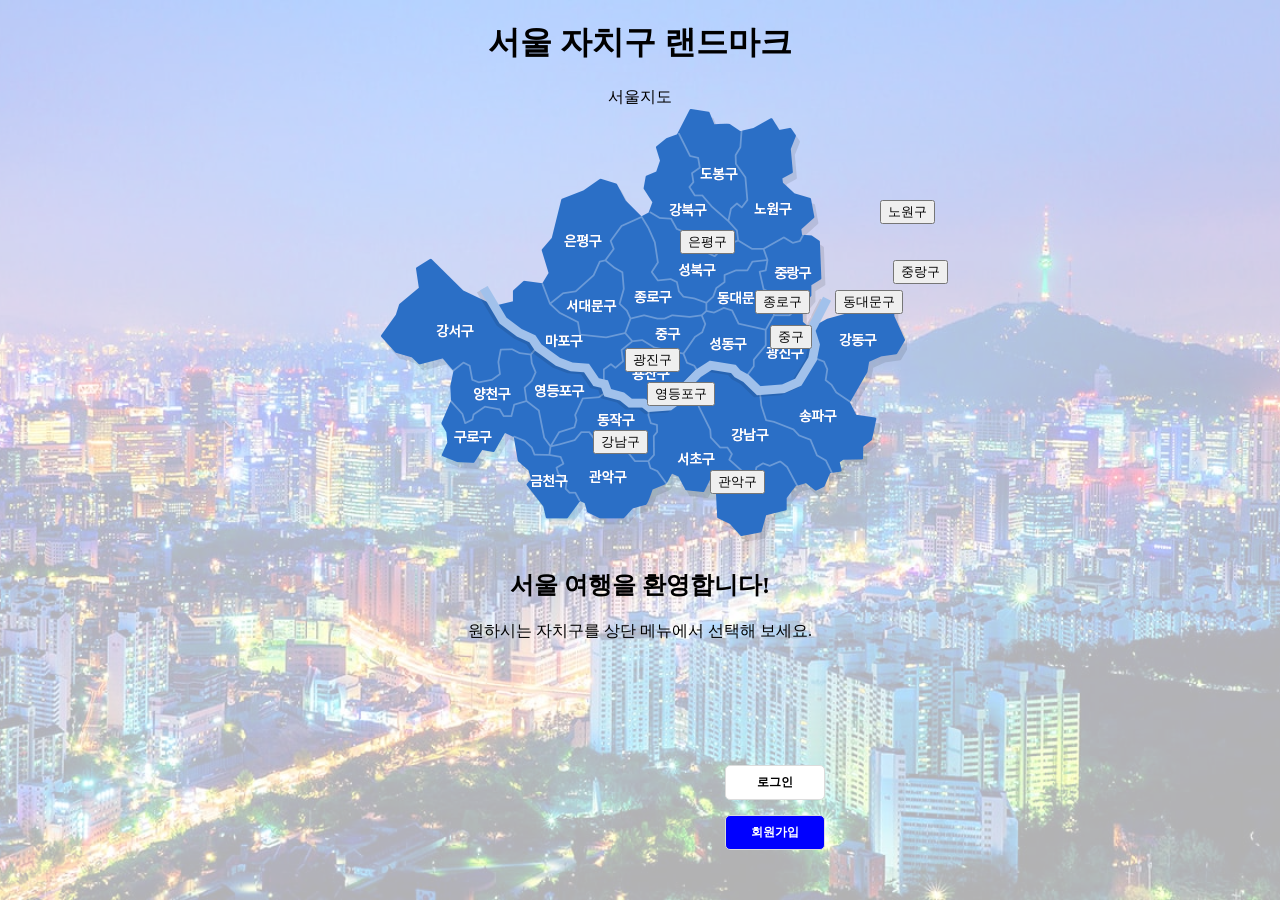
<file: index.html>
<!doctype html>
<html lang="ko">
  <head>
    <meta charset="UTF-8" />
    <title>서울 - 홈</title>
    <link rel="stylesheet" href="position.css" />
 
  </head>

  <body>
    <header>
      <img src="seoul.png" alt="ㄹㅇ서울" id="bg-img">
      <h1 class="guide">서울 자치구 랜드마크  </h1>
      <div class="guide">서울지도</div>
      <!-- 자치구 html불러옴 버튼과 함께 -->
      <nav>
        <a href="borough/gangnam.html"><button id="gangnam">강남구</button></a>
        <a href="borough/gwanak.html"><button id="gwanak">관악구</button></a>
        <a href="borough/gwangjin.html"><button id="gwangjin">광진구</button></a>
        <a href="borough/nowon.html"><button id="nowon">노원구</button></a>

        <a href="borough/dongdaemun.html"><button id="dongdaemun">동대문구</button></a>
        <a href="borough/yeongdeungpo.html"><button id="yeongdeungpo">영등포구</button></a>
        <a href="borough/eunpyeong.html"><button id="eunpyeong">은평구</button></a>

        <a href="borough/jongno.html"><button id="jongno">종로구</button></a>
        <a href="borough/jung-gu.html"><button id="jung-gu">중구</button></a>
        <a href="borough/jungnang.html"><button id="jungnang">중랑구</button></a>
        <a href="login.html"><button id="login">로그인</button></a>
        <a href="signup.html"><button id="signup">회원가입</button></a>
      </nav>
      <div class="guide">
        <img src="map_0.png" alt="서울" class="guide" />
        
      </div>

    </header>
    <main class="guide">
      <!-- 소개글 -->
      <h2>서울 여행을 환영합니다!</h2>
      <p>원하시는 자치구를 상단 메뉴에서 선택해 보세요.</p>
    </main>
  </body>
</html>
</file>
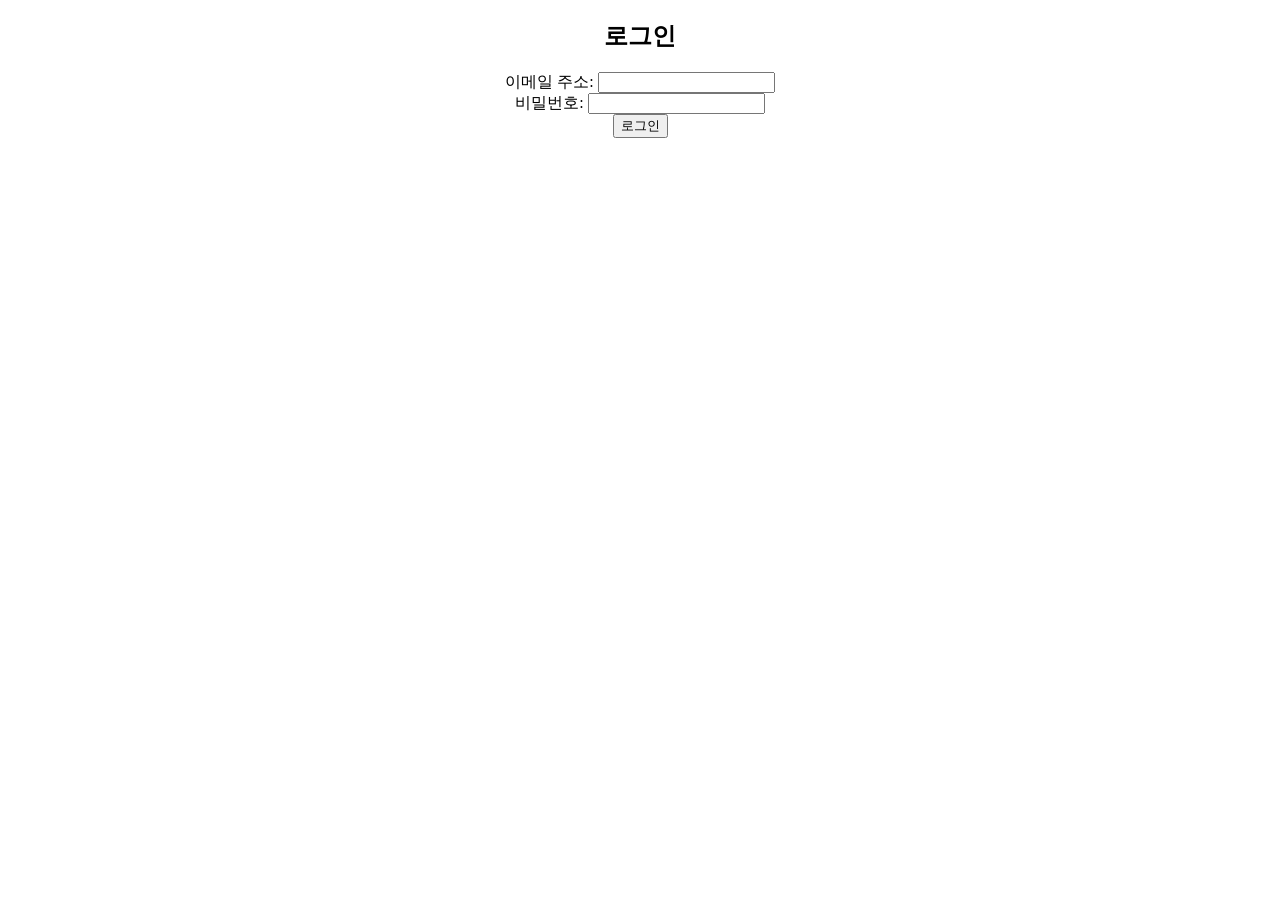
<file: login.html>
<!doctype html>
<html lang="ko">
  <head>
    <meta charset="UTF-8" />
    <title>서울 - 홈</title>
    <link rel="stylesheet" href="position.css" />
  </head>
  <!-- 로그인 양식 -->

  <body>
    <div class="guide">
      <h2>로그인</h2>
    
      <method>
          <div>
              <label for="email">이메일 주소:</label>
              <input type="email" id="email" name="email" required>
          </div>

          <div>
              <label for="password">비밀번호:</label>
              <input type="password" id="password" name="password" required>
          </div>

          <div>
              <button type="submit">로그인</button>
          </div>
    </div>
  </body>
</html>
</file>
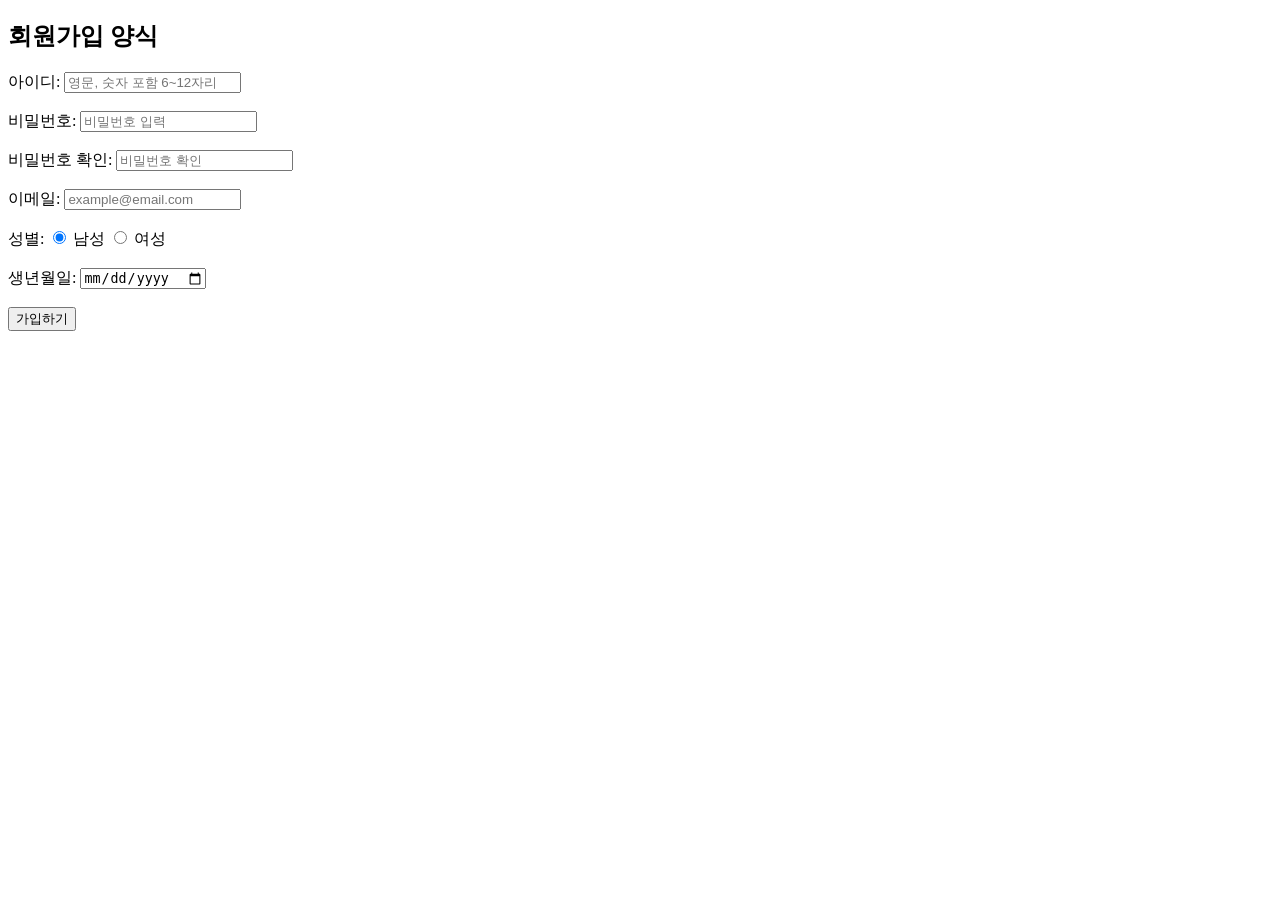
<file: signup.html>
<!DOCTYPE html>
<html lang="ko">
<head>
    <meta charset="UTF-8">
    <title>회원가입</title>
    <!-- 말 그대로 회원가입 양식 -->
</head>
<body>
    <h2>회원가입 양식</h2>
    <form action="/submit_form" method="POST">
        <label>아이디:</label>
        <input type="text" name="userid" placeholder="영문, 숫자 포함 6~12자리" required><br><br>

        <label>비밀번호:</label>
        <input type="password" name="userpw" placeholder="비밀번호 입력" required><br><br>

        <label>비밀번호 확인:</label>
        <input type="password" name="userpw_check" placeholder="비밀번호 확인" required><br><br>

        <label>이메일:</label>
        <input type="email" name="useremail" placeholder="example@email.com" required><br><br>

        <label>성별:</label>
        <input type="radio" name="gender" value="male" checked> 남성
        <input type="radio" name="gender" value="female"> 여성<br><br>

        <label>생년월일:</label>
        <input type="date" name="birthdate"><br><br>

        <button type="submit">가입하기</button>
    </form>
</body>
</html>
</file>
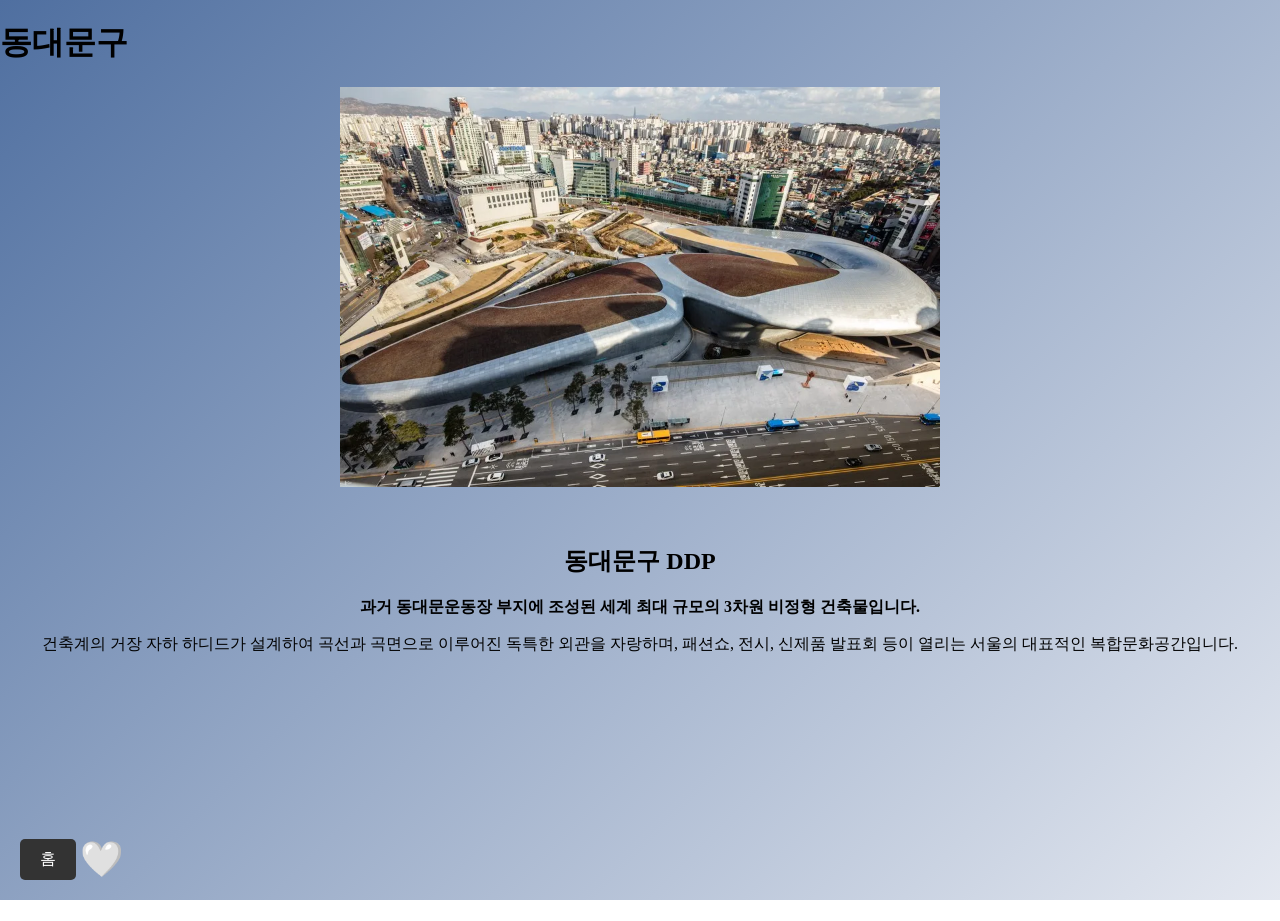
<file: borough/dongdaemun.html>
<!doctype html>
<html lang="ko">
  <head>
    <meta charset="UTF-8" />
    <link rel="stylesheet" href="align.css" />
    <link rel="stylesheet" href="nav.css" />
    <link rel="stylesheet" href="wishlist.css">
    
    <title>서울 - 동대문구</title>
    <style>
      /* 배경 색상 밑에 다른 자치구도 다 똑같아서 생략*/
      body {
        background: linear-gradient(135deg, #4f6fa0 0%, #e4e8f0 100%);
        background-attachment: fixed; 
        min-height: 100vh;
        margin: 0;
      }
    </style>
  </head>
    
  <body>
    <header>
        <h1>동대문구</h1>
        <div class="align">
            <img src="png/dongdaemun.png" width="600" height="400" alt="서울 지도" />
        </div>
        
        <nav><a href="../index.html">홈</a></nav>
    </header>

    <main>
      <div class="wishlist">      
        <input type="checkbox" id="wish-btn" class="wish-checkbox" />
        <label for="wish-btn" class="wish-label"></label>
      </div>
      <div class = "align">
        <!-- 설명 -->
        <h2>동대문구 DDP</h2>
        <p><strong>과거 동대문운동장 부지에 조성된 세계 최대 규모의 3차원 비정형 건축물입니다.</strong></p>
        <p>건축계의 거장 자하 하디드가 설계하여 곡선과 곡면으로 이루어진 독특한 외관을 자랑하며, 패션쇼, 전시, 신제품 발표회 등이 열리는 서울의 대표적인 복합문화공간입니다.</p>
      </div>
    </main>

    <script src="script.js"></script>

  </body>
</html>
</file>
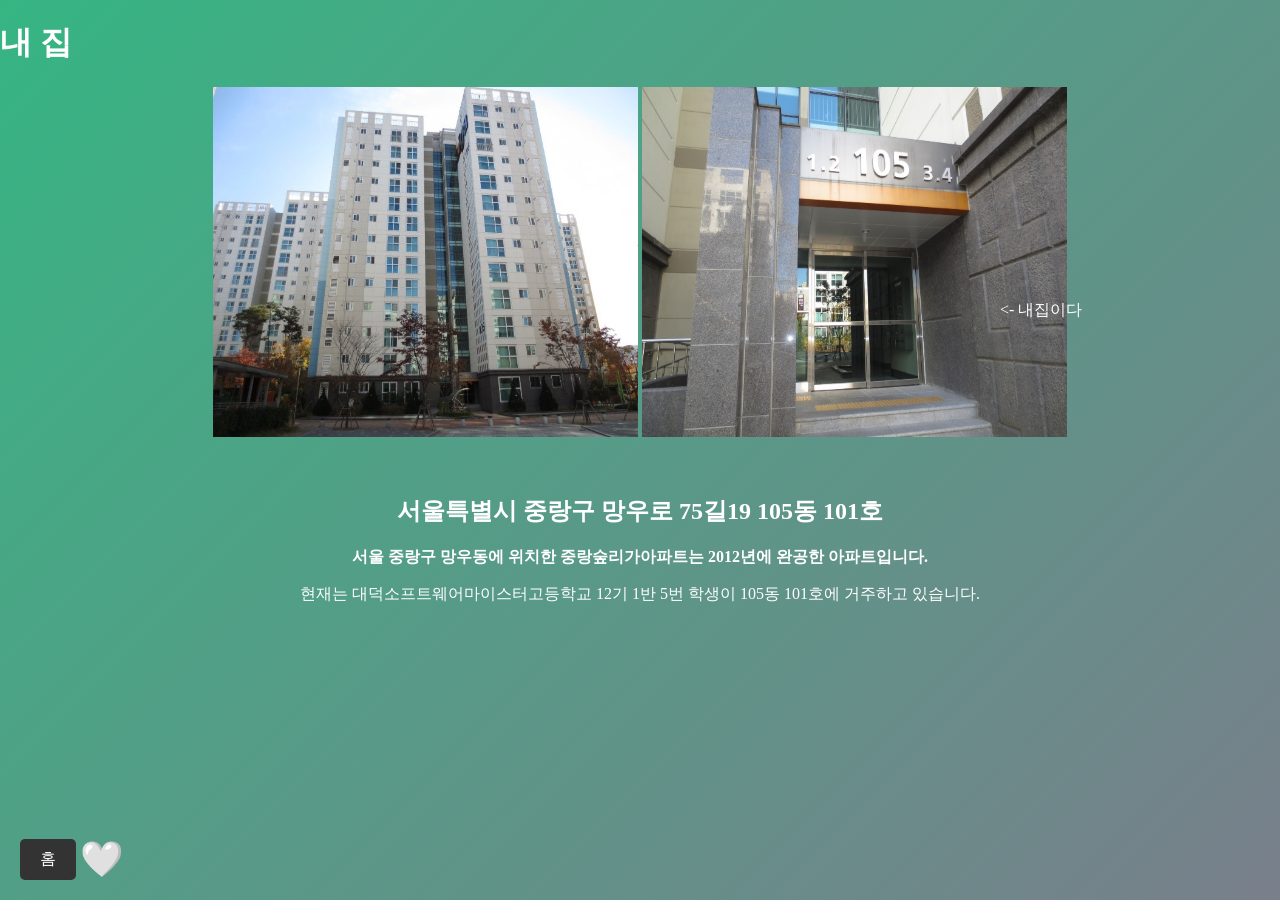
<file: borough/easteregg.html>
<!doctype html>
<html lang="ko">
  <head>
    <meta charset="UTF-8" />
    <title>서울 - 내집</title>
    <!-- 이스터에그 표시 -->
    <link rel="stylesheet" href="align.css" />
    <link rel="stylesheet" href="nav.css" />
    <link rel="stylesheet" href="wishlist.css" />

    <style>
      /* 집 위치 */
      #home {
        position:absolute;
        left:1000px;
        top:300px;
      }
      /* 배경 */
      body {
        background: linear-gradient(135deg, #36b583 0%, #797f8b 100%);
        background-attachment: fixed; 
        min-height: 100vh;
        margin: 0;
        color:#fff;
      }
      
    </style>
  </head>
  <body>
    <header >
        <h1>내 집</h1>
        <div class="align">
            <img src="png/myhome.png" width="425" height="350" alt="용마랜드 전경" />
            <img src="png/home1.png" width="425" height="350" alt="용마랜드 전경" />
        </div>
        <div id="home"><- 내집이다</div>
        <nav>
            <a href="../index.html">홈</a>
            
        </nav>        
    </header>

    <main>
      <div class="wishlist">      
        <input type="checkbox" id="wish-btn" class="wish-checkbox" />
        <label for="wish-btn" class="wish-label"></label>
      </div>
      
      <div class="align">
        <h2>서울특별시 중랑구 망우로 75길19 105동 101호</h2>
        <p><b>서울 중랑구 망우동에 위치한 중랑숲리가아파트는 2012년에 완공한 아파트입니다.</b></p>
        <p>현재는 대덕소프트웨어마이스터고등학교 12기 1반 5번 학생이 105동 101호에 거주하고 있습니다.</p>
      </div>
    </main>
    
    <script src="script.js"></script>
  </body>
</html>
</file>
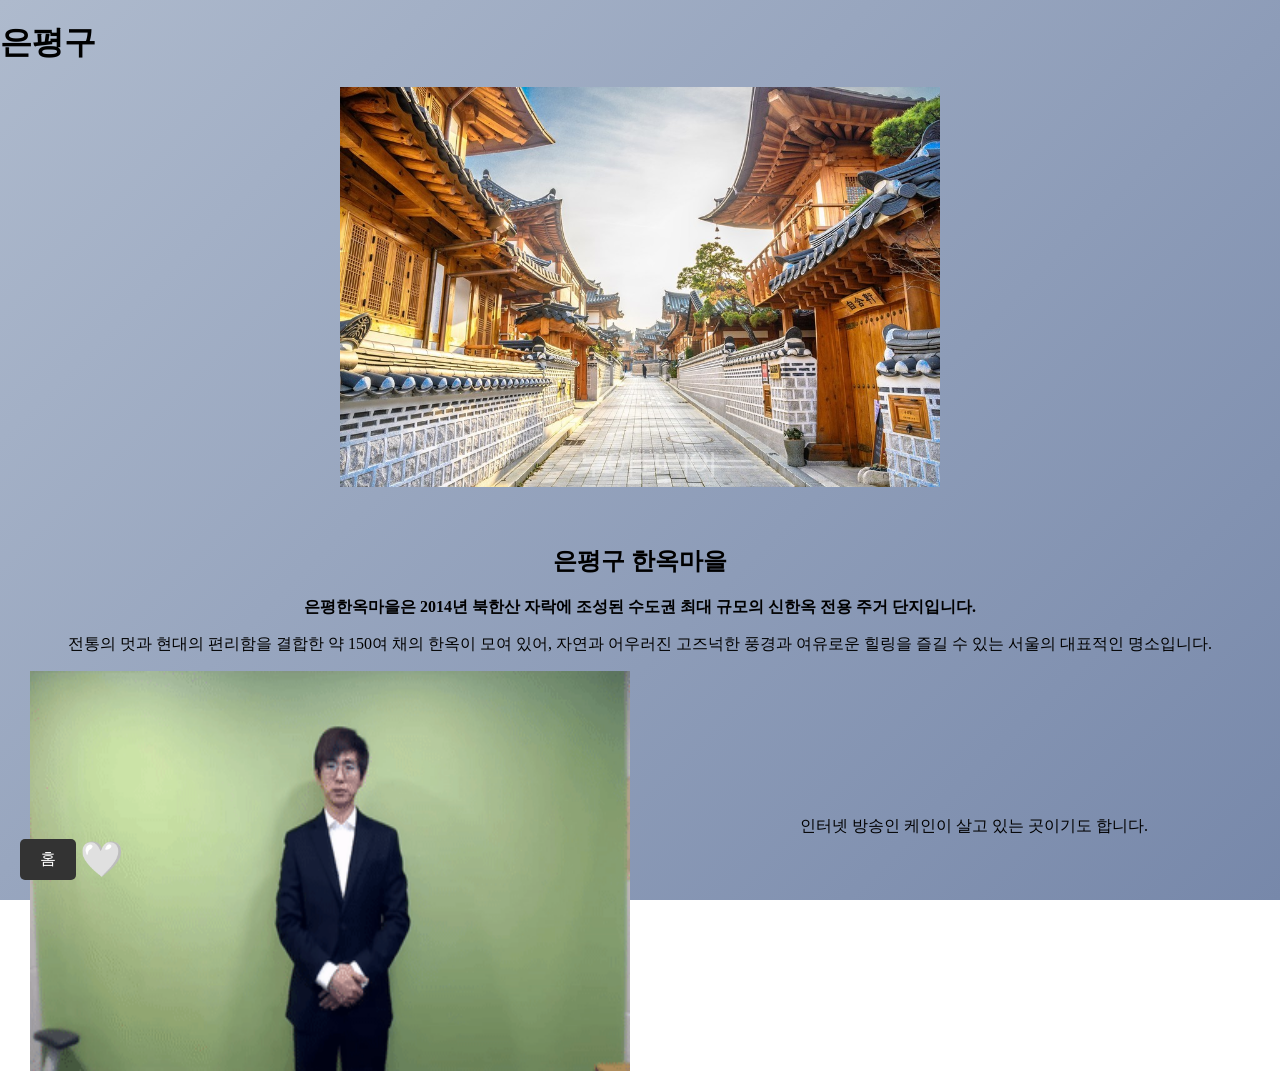
<file: borough/eunpyeong.html>
<!doctype html>
<html lang="ko">
  <head>
    <meta charset="UTF-8" />
    <link rel="stylesheet" href="align.css" />
    <link rel="stylesheet" href="nav.css" />
    <link rel="stylesheet" href="wishlist.css">

    <title>서울 - 은평구</title>
    <style>
      #mushroom {
          float:left;
          margin-left: 30px;
          
      } 
      footer p {
        position: absolute;
        top: 800px;
        left: 800px;
          
      }
      body {
        background: linear-gradient(135deg, #aebacd 0%, #7788aa 100%);
        background-attachment: fixed; 
        min-height: 100vh;
        margin: 0;
      }
    </style>
    </head>
  <body>
    <header>
        <h1>은평구</h1>
        <div class="align">
            <img src="png/eunpyeong.png" width="600" height="400" alt="서울 지도" />
        </div>
        <nav><a href="../index.html">홈</a></nav>
        
    </header>

    <main>
      <div class="wishlist">      
        <input type="checkbox" id="wish-btn" class="wish-checkbox" />
        <label for="wish-btn" class="wish-label"></label>
      </div>
      <div class="align">
        <h2>은평구 한옥마을</h2>
        <p><b>은평한옥마을은 2014년 북한산 자락에 조성된 수도권 최대 규모의 신한옥 전용 주거 단지입니다.</b></p>
        <p>전통의 멋과 현대의 편리함을 결합한 약 150여 채의 한옥이 모여 있어, 자연과 어우러진 고즈넉한 풍경과 여유로운 힐링을 즐길 수 있는 서울의 대표적인 명소입니다.</p>
      </div>
    </main>
    <footer>
        <img src="png/mushroom-ad.png" width="600" height="400" id = "mushroom" alt = "서울지도" />
        <p>인터넷 방송인 케인이 살고 있는 곳이기도 합니다.</p>       
    </footer>
    <script src="script.js"></script>
  </body>
</html>
</file>
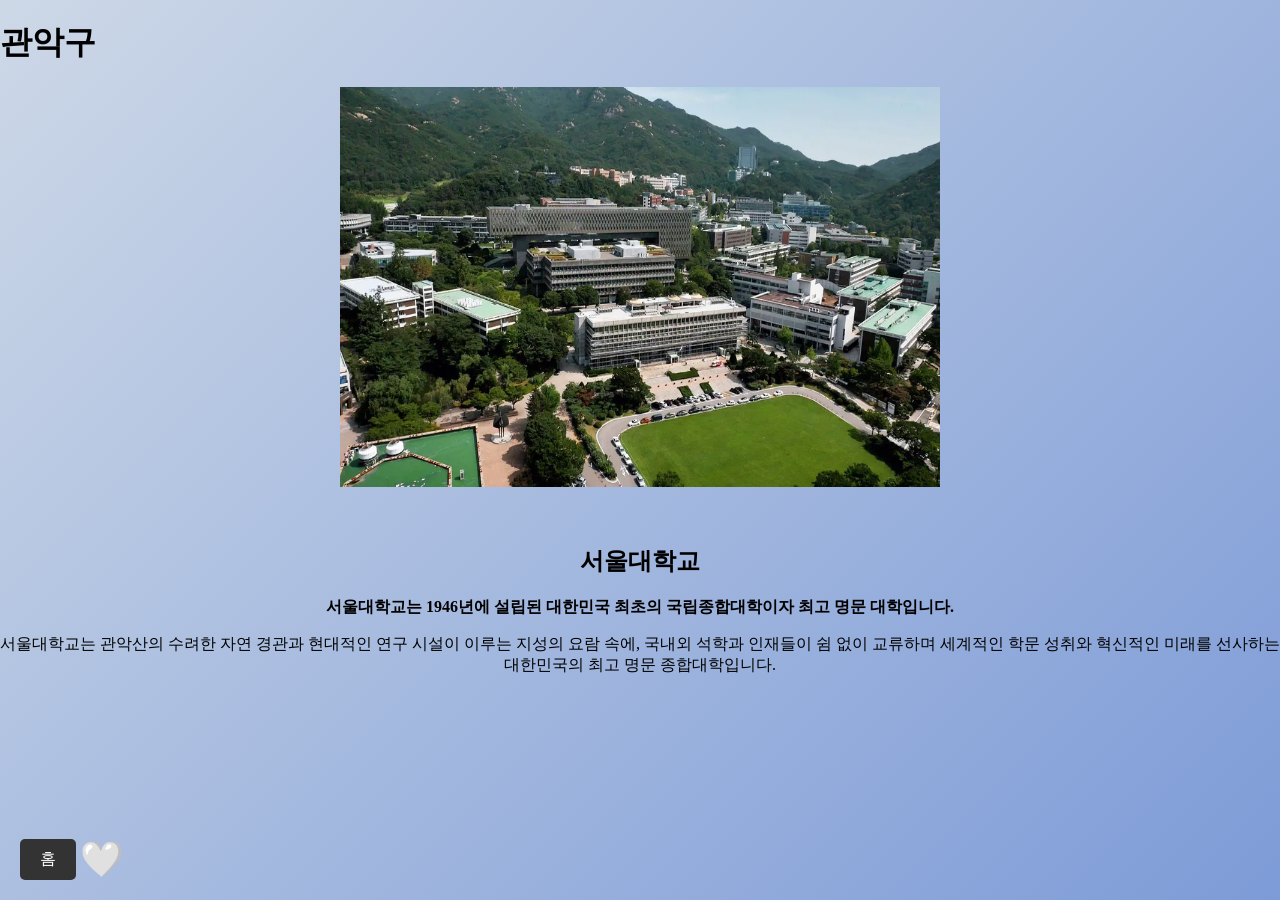
<file: borough/gwanak.html>
<!doctype html>
<html lang="ko">
  <head>
    <meta charset="UTF-8" />
    <link rel="stylesheet" href="align.css" />
    <link rel="stylesheet" href="nav.css" />
    <link rel="stylesheet" href="wishlist.css">

    <title>서울 - 관악구</title>

    <style>
      body {
        background: linear-gradient(135deg, #cdd8e7 0%, #7d9bd7 100%);
        background-attachment: fixed; 
        min-height: 100vh;
        margin: 0;
      }
    </style>
    </head>
  <body>
    <header>
        <h1>관악구</h1>
        <div class="align">
            <img src="png/seouluniv.png" width="600" height="400" alt="서울 지도" />
        </div>
        <nav><a href="../index.html">홈</a></nav>
        
    </header>

    <main>
      <div class="wishlist">      
        <input type="checkbox" id="wish-btn" class="wish-checkbox" />
        <label for="wish-btn" class="wish-label"></label>
      </div>
      <div class="align">
        <h2>서울대학교</h2>
        <p><b>서울대학교는 1946년에 설립된 대한민국 최초의 국립종합대학이자 최고 명문 대학입니다.</b></p>
        <p>서울대학교는 관악산의 수려한 자연 경관과 현대적인 연구 시설이 이루는 지성의 요람 속에, 국내외 석학과 인재들이 쉼 없이 교류하며 세계적인 학문 성취와 혁신적인 미래를 선사하는 대한민국의 최고 명문 종합대학입니다.</p>
      </div>
    </main>
    <script src="script.js"></script>
  </body>
</html>
</file>
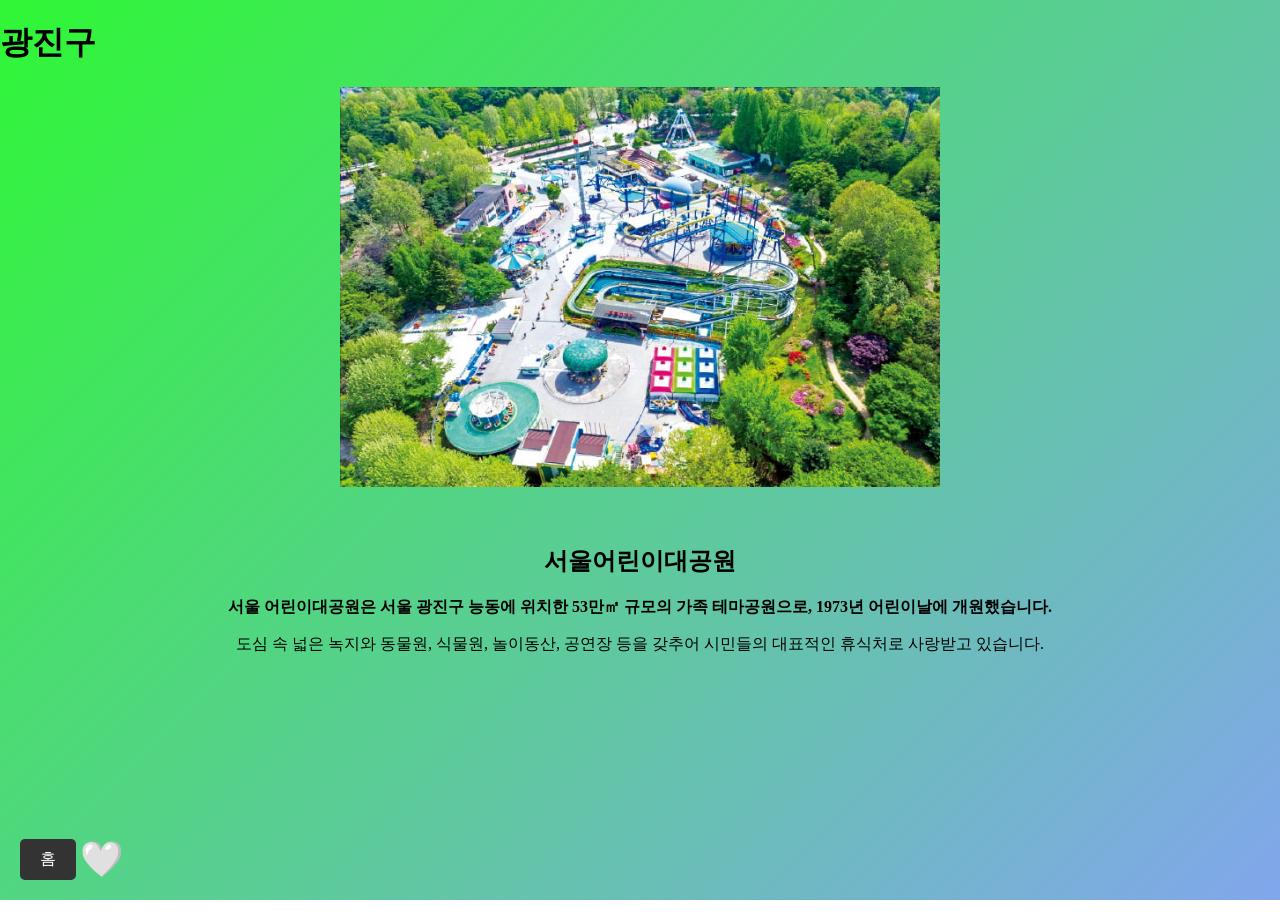
<file: borough/gwangjin.html>
<!doctype html>
<html lang="ko">
  <head>
    <meta charset="UTF-8" />
    <link rel="stylesheet" href="align.css" />
    <link rel="stylesheet" href="nav.css" />
    <link rel="stylesheet" href="wishlist.css">

    <title>서울 - 광진구</title>

    <style>
      body {
        background: linear-gradient(135deg, #2ff735 0%, #82a6ed 100%);
        background-attachment: fixed; 
        min-height: 100vh;
        margin: 0;
      }
    </style>
    </head>
  <body>
    <header>
        <h1>광진구</h1>
        <div class="align">
            <img src="png/childpark.png" width="600" height="400" alt="서울 지도" />
        </div>
        <nav><a href="../index.html">홈</a></nav>        
    </header>

    <main>
      <div class="wishlist">      
        <input type="checkbox" id="wish-btn" class="wish-checkbox" />
        <label for="wish-btn" class="wish-label"></label>
      </div>
      <div class="align">
        <h2>서울어린이대공원</h2>
        <p><b>서울 어린이대공원은 서울 광진구 능동에 위치한 53만㎡ 규모의 가족 테마공원으로, 1973년 어린이날에 개원했습니다.</b></p>
        <p>도심 속 넓은 녹지와 동물원, 식물원, 놀이동산, 공연장 등을 갖추어 시민들의 대표적인 휴식처로 사랑받고 있습니다.</p>
      </div>
    </main>
    <script src="script.js"></script>
  </body>
</html>
</file>
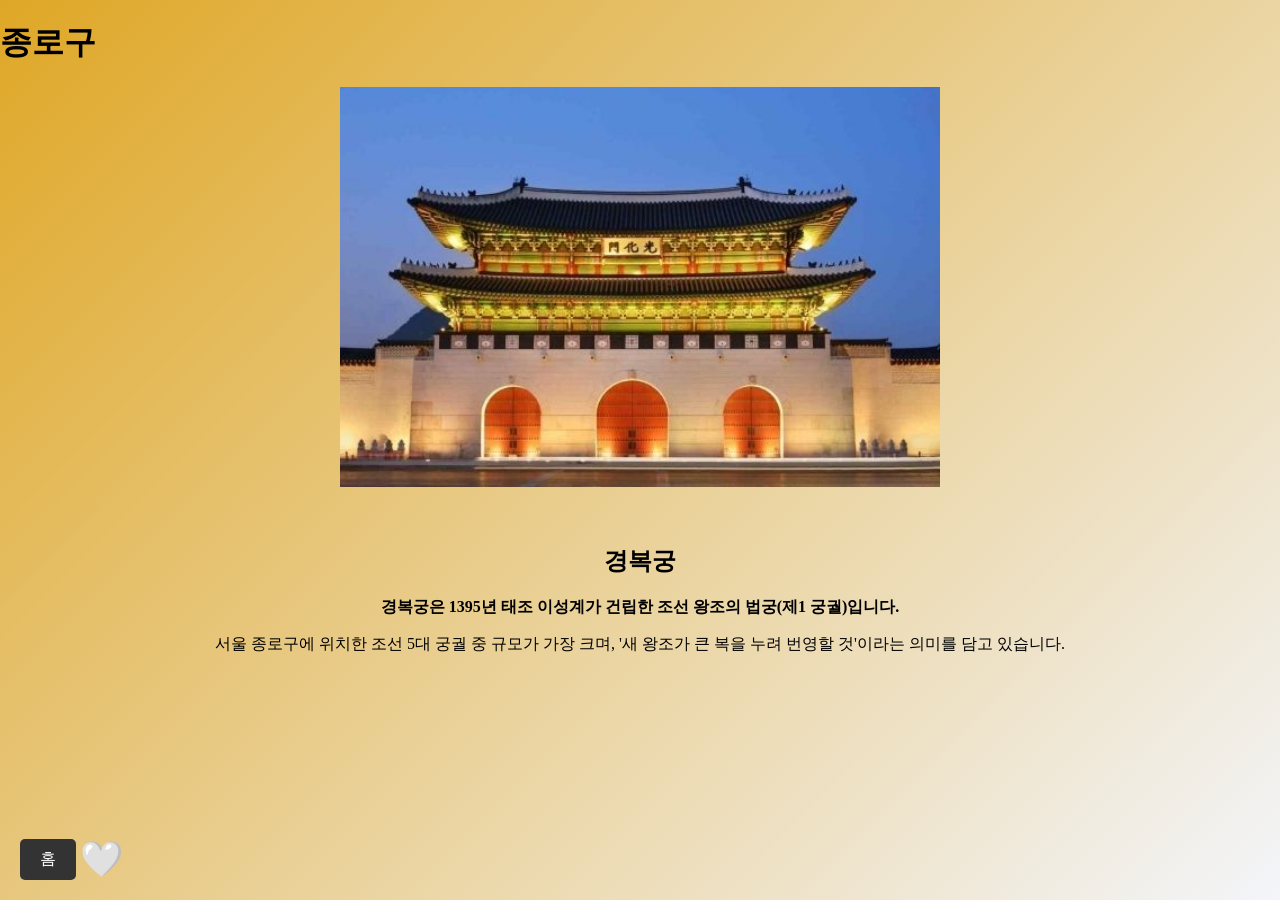
<file: borough/jongno.html>
<!doctype html>
<html lang="ko">
  <head>
    <meta charset="UTF-8" />
    <link rel="stylesheet" href="align.css" />
    <link rel="stylesheet" href="nav.css" />
    <link rel="stylesheet" href="wishlist.css">

    <title>서울 - 종로구</title>
    <style>
      body {
        background: linear-gradient(135deg, #dfa726 0%, #f3f5fa 100%);
        background-attachment: fixed; 
        min-height: 100vh;
        margin: 0;
      }
    </style>
    </head>
  <body>
    <header>
        <h1>종로구</h1>
        <div class="align">
            <img src="png/gyeongbok.png" width="600" height="400" alt="서울 지도" />
        </div>
        <nav><a href="../index.html">홈</a></nav>        
    </header>

    <main>
      <div class="wishlist">      
        <input type="checkbox" id="wish-btn" class="wish-checkbox" />
        <label for="wish-btn" class="wish-label"></label>
      </div>
      <div class="align">
        <h2>경복궁</h2>
        <p><b>경복궁은 1395년 태조 이성계가 건립한 조선 왕조의 법궁(제1 궁궐)입니다.</b></p>
        <p>서울 종로구에 위치한 조선 5대 궁궐 중 규모가 가장 크며, '새 왕조가 큰 복을 누려 번영할 것'이라는 의미를 담고 있습니다.</p>
      </div>
    </main>
    <script src="script.js"></script>
  </body>
</html>
</file>
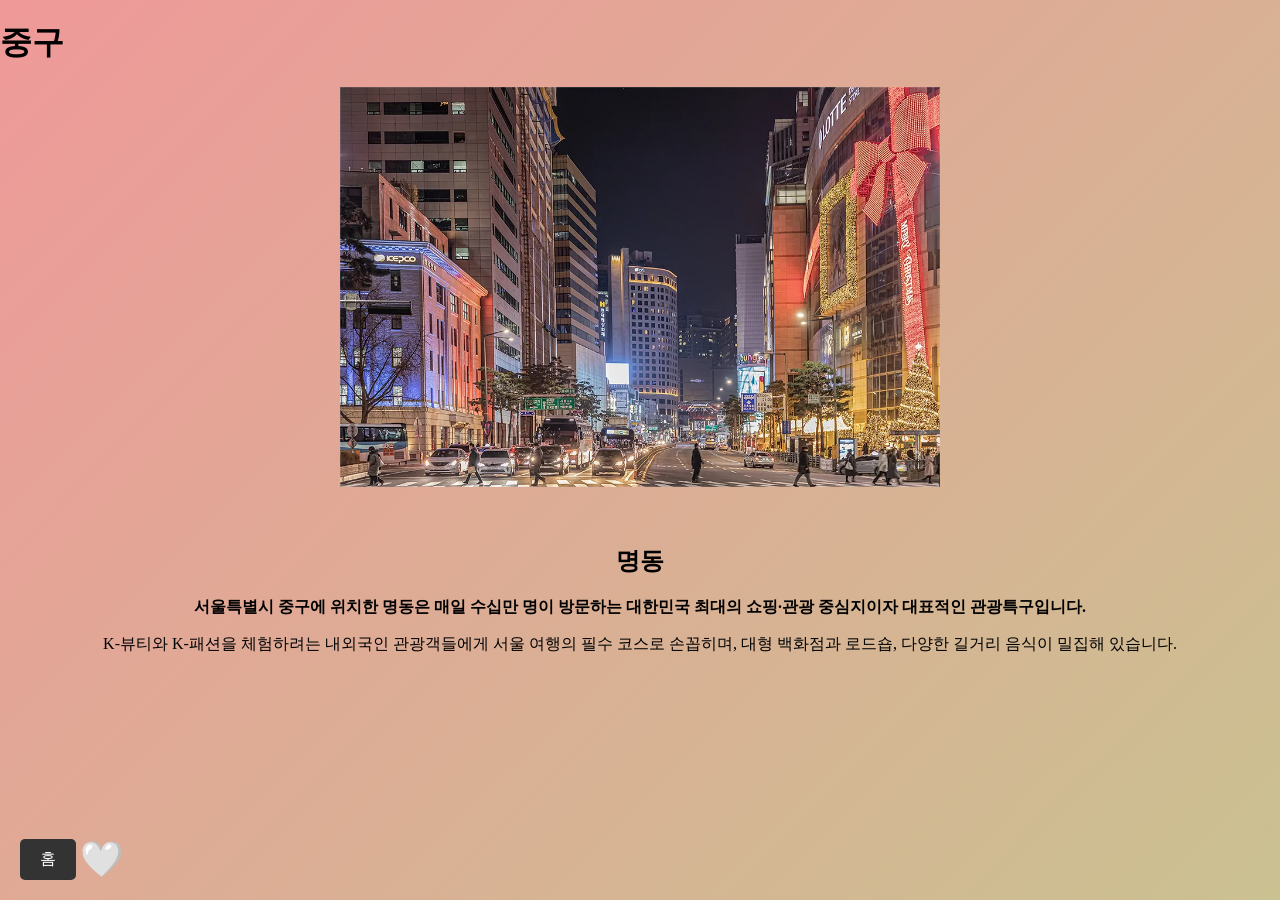
<file: borough/jung-gu.html>
<!doctype html>
<html lang="ko">
  <head>
    <meta charset="UTF-8" />
    <link rel="stylesheet" href="align.css" />
    <link rel="stylesheet" href="nav.css" />
    <link rel="stylesheet" href="wishlist.css">

    <title>서울 - 중구</title>
    <style>
      body {
        background: linear-gradient(135deg, #ef9999 0%, #cac191 100%);
        background-attachment: fixed; 
        min-height: 100vh;
        margin: 0;
      }
    </style>
    </head>
  <body>
    <header>
        <h1>중구</h1>
        <div class="align">
            <img src="png/myeong.png" width="600" height="400" alt="서울 지도" />
        </div>
        <nav><a href="../index.html">홈</a></nav>        
    </header>

    <main>
      <div class="wishlist">      
        <input type="checkbox" id="wish-btn" class="wish-checkbox" />
        <label for="wish-btn" class="wish-label"></label>
      </div>
      <div class="align">
        <h2>명동</h2>
        <p><b>서울특별시 중구에 위치한 명동은 매일 수십만 명이 방문하는 대한민국 최대의 쇼핑·관광 중심지이자 대표적인 관광특구입니다.</b></p>
        <p>K-뷰티와 K-패션을 체험하려는 내외국인 관광객들에게 서울 여행의 필수 코스로 손꼽히며, 대형 백화점과 로드숍, 다양한 길거리 음식이 밀집해 있습니다.</p>
      </div>
    </main>
    <script src="script.js"></script>
  </body>
</html>
</file>
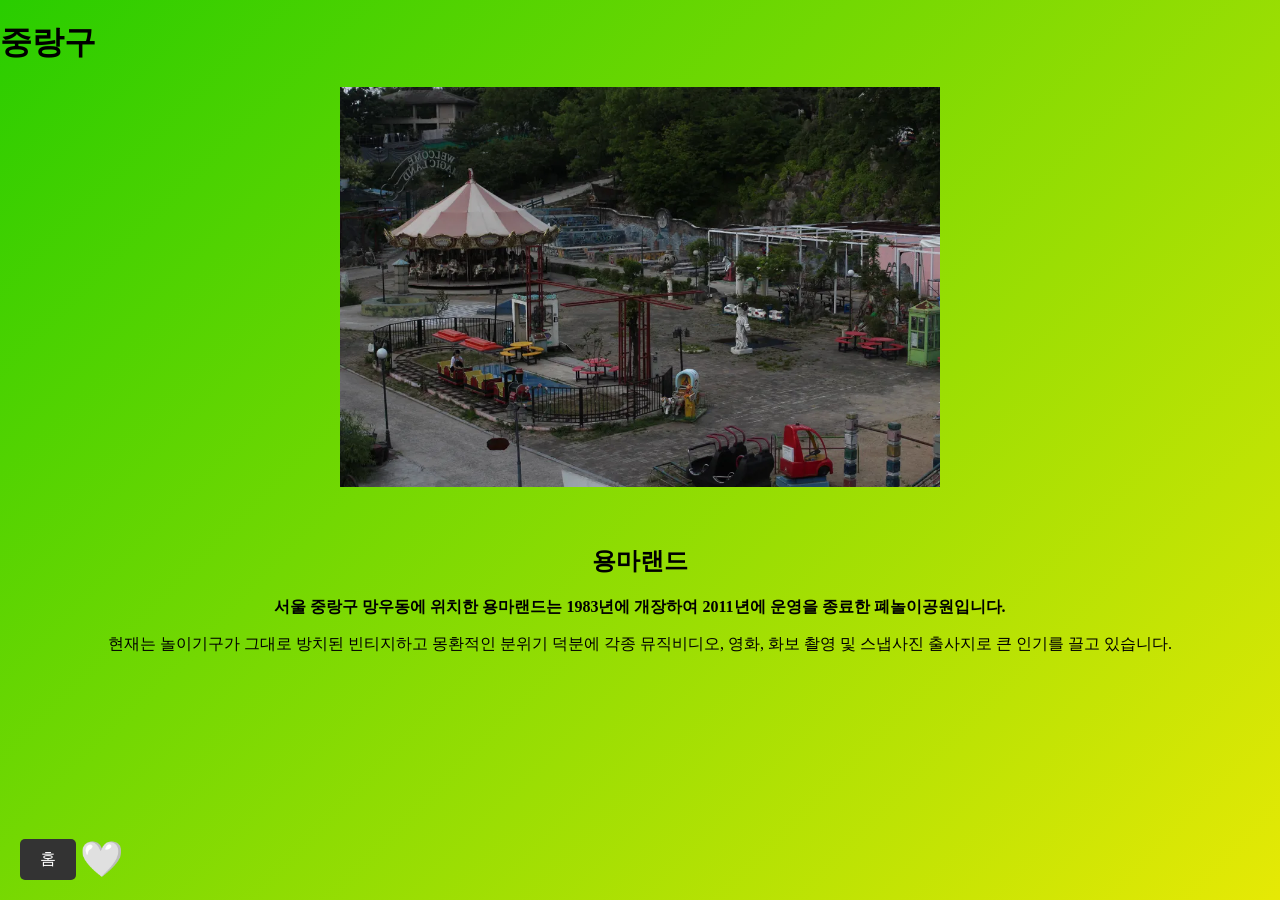
<file: borough/jungnang.html>
<!doctype html>
<html lang="ko">
  <head>
    <meta charset="UTF-8" />
    <title>서울 - 중랑구</title>
    
    <link rel="stylesheet" href="align.css" />
    <link rel="stylesheet" href="nav.css" />
    <link rel="stylesheet" href="wishlist.css" />

    <style>
      #easteregg {
        position:absolute;
        
        left:1400px;
        width:80px;
      }
      body {
        background: linear-gradient(135deg, #29cd00 0%, #e6e905 100%);
        background-attachment: fixed; 
        min-height: 100vh;
        margin: 0;
      }
    </style>
  </head>
  <body>
    <header>
        <h1>중랑구</h1>
        <div class="align">
            <img src="png/yongma.png" width="600" height="400" alt="용마랜드 전경" />
        </div>
        <nav>
            <a href="../index.html">홈</a>
            <a href="easteregg.html" id="easteregg">이스터에그</a>
        </nav>        
    </header>

    <main>
      <div class="wishlist">      
        <input type="checkbox" id="wish-btn" class="wish-checkbox" />
        <label for="wish-btn" class="wish-label"></label>
      </div>
      
      <div class="align">
        <h2>용마랜드</h2>
        <p><b>서울 중랑구 망우동에 위치한 용마랜드는 1983년에 개장하여 2011년에 운영을 종료한 폐놀이공원입니다.</b></p>
        <p>현재는 놀이기구가 그대로 방치된 빈티지하고 몽환적인 분위기 덕분에 각종 뮤직비디오, 영화, 화보 촬영 및 스냅사진 출사지로 큰 인기를 끌고 있습니다.</p>
      </div>
    </main>
    
  
  </body>
</html>
</file>
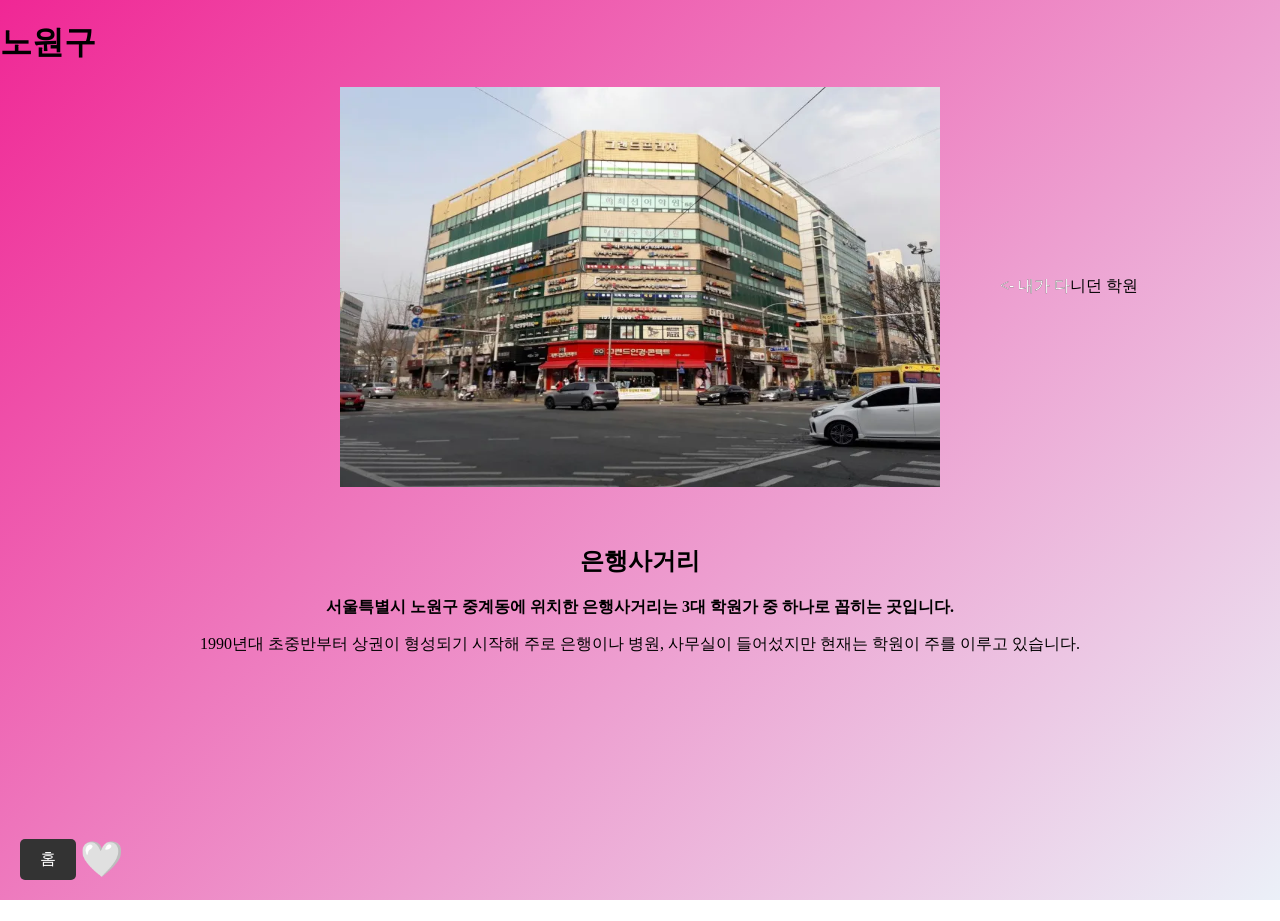
<file: borough/nowon.html>
<!doctype html>
<html lang="ko">
  <head>
    <meta charset="UTF-8" />
    <link rel="stylesheet" href="align.css" />
    <link rel="stylesheet" href="nav.css" />
    <link rel="stylesheet" href="wishlist.css">

    <title>서울 - 노원구</title>
    </head>
    <style>
      #edu {
          position:absolute;
          left:1000px;
          top:260px;
          color:black;
      }
      #edu1 {
          position:absolute;
          left:1000px;
          top:260px;
          color:white;
      }
      body {
      background: linear-gradient(135deg, #f02795 0%, #ebf0f8 100%);
      background-attachment: fixed; 
      min-height: 100vh;
      margin: 0;
      }
    </style>
  <body>
    <header>
        <h1>노원구</h1>
        <div class="align">
            <img src="png/bank.png" width="600" height="400" alt="서울 지도" />
        </div>
        <div id="edu">
            <p><- 내가 다니던 학원</p>
        </div>
        <div id="edu1">
            <p><- 내가 다</p>
        </div>

        <nav><a href="../index.html">홈</a></nav>        
    </header>

    <main>
      <div class="wishlist">      
        <input type="checkbox" id="wish-btn" class="wish-checkbox" />
        <label for="wish-btn" class="wish-label"></label>
      </div>
      
      <div class="align">
        <h2>은행사거리</h2>
        <p><b>서울특별시 노원구 중계동에 위치한 은행사거리는 3대 학원가 중 하나로 꼽히는 곳입니다.</b></p>
        <p>1990년대 초중반부터 상권이 형성되기 시작해 주로 은행이나 병원, 사무실이 들어섰지만 현재는 학원이 주를 이루고 있습니다.</p>
      </div>
    </main>
    <script src="script.js"></script>
  </body>
</html>
</file>
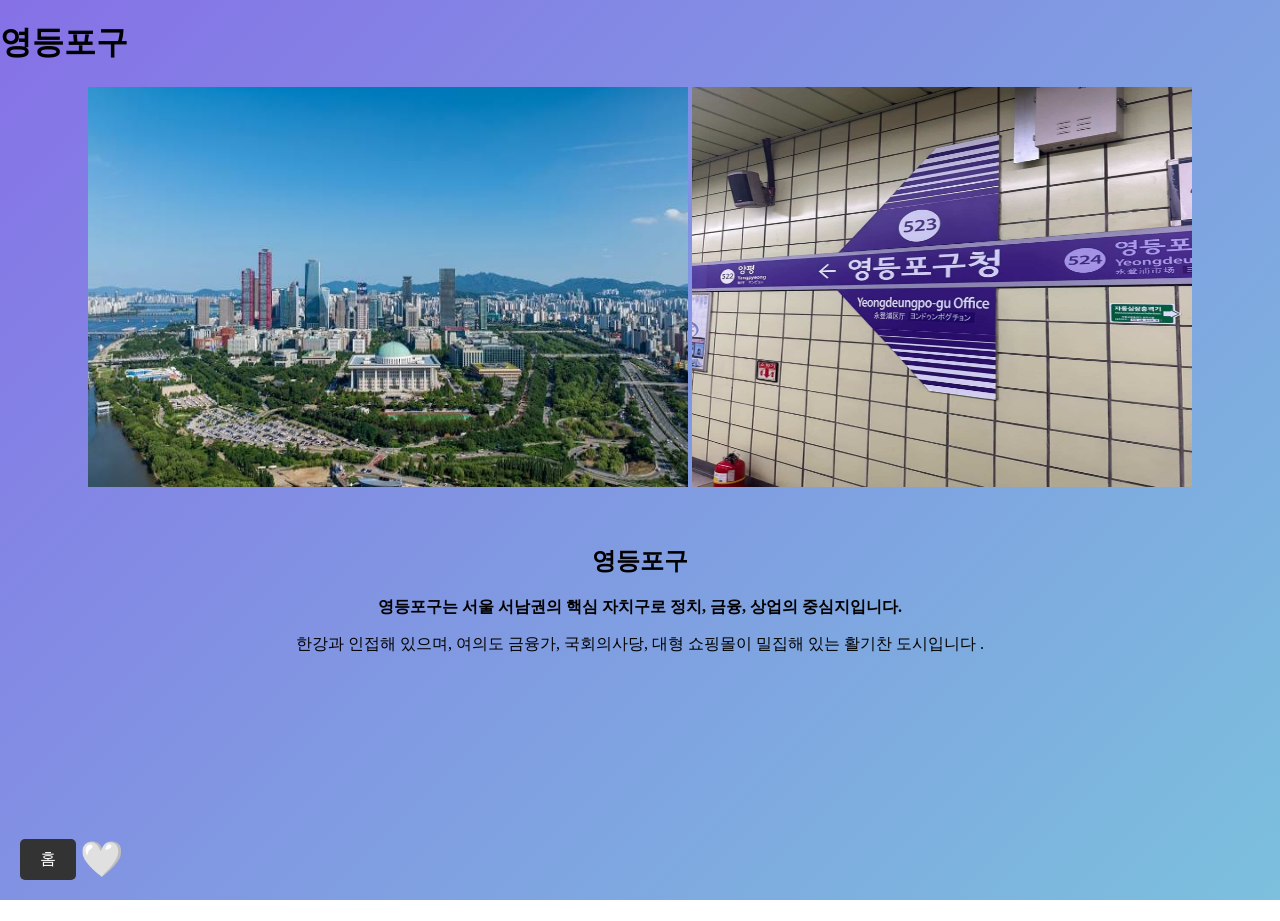
<file: borough/yeongdeungpo.html>
<!doctype html>
<html lang="ko">
  <head>
    <meta charset="UTF-8" />
    <link rel="stylesheet" href="align.css" />
    <link rel="stylesheet" href="nav.css" />
    <link rel="stylesheet" href="wishlist.css">

    <title>서울 - 영등포구</title>
    <style>
      body {
        background: linear-gradient(135deg, #8671e7 0%, #7bc0dd 100%);
        background-attachment: fixed; 
        min-height: 100vh;
        margin: 0;
      }
    </style>
    </head>
  <body>  
    <header>
        <h1>영등포구</h1>
        <div class="align">
            <img src="png/island.jpeg" width="600" height="400" alt="서울 지도" />
            <img src="png/image.png" width="500" height="400" alt="서울 지도" />
        </div>
        <nav><a href="../index.html">홈</a></nav>        
    </header>

    <main>
      <div class="wishlist">      
        <input type="checkbox" id="wish-btn" class="wish-checkbox" />
        <label for="wish-btn" class="wish-label"></label>
      </div>
      <div class="align">
        <h2>영등포구</h2>
        <p><b>영등포구는 서울 서남권의 핵심 자치구로 정치, 금융, 상업의 중심지입니다.</b></p>
        <p>한강과 인접해 있으며, 여의도 금융가, 국회의사당, 대형 쇼핑몰이 밀집해 있는 활기찬 도시입니다 .</p>
      </div>
    </main>
    <script src="script.js"></script>
  </body>
</html>
</file>
<file: position.css>
.guide {text-align: center;}


#gangnam { position: absolute; right: 632px; top: 430px; }

#gangdong { position: absolute; right: 523px; top: 330px; }


#gwanak { position: absolute; left: 710px; top: 470px; }

#gwangjin { position: absolute; right: 600px; top: 348px; } 

#nowon { position: absolute; left: 880px; top: 200px; }

#dongdaemun { position: absolute; left: 835px; top: 290px; }

#yeongdeungpo { position: absolute; left: 647px; top: 382px; }

#eunpyeong { position: absolute; left: 680px; top: 230px; }

#jongno { position: absolute; left: 755px; top: 290px; }

#jung-gu { position: absolute; left: 770px; top: 325px; }

#jungnang { position: absolute; left: 893px; top: 260px; }

#login {
    background-color: #ffffff;
    padding:8px 15px 8px 15px;
    height: auto;
    min-width: 100px;
    box-sizing: border-box;
    border-radius: 5px;
    font-size: 12px;
    font-weight: 700;
    border: 1px solid #dcdcdc;

    position: absolute;
    bottom: 100px;
    left: 725px;
}

#signup {
    position: absolute;
    bottom: 50px;
    left: 725px;

    background-color: blue;
    color: #ffffff;
    padding:8px 15px 8px 15px;
    height: auto;
    min-width: 100px;
    box-sizing: border-box;
    border-radius: 5px;
    font-size: 12px;
    font-weight: 700;
    border: 1px solid #dcdcdc;
}

#bg-img {
  position: fixed;    
  top: 0;
  left: 0;
  width: 100%;       
  height: 100%;       
  object-fit: cover; 
  opacity: 0.3;
  z-index: -1;       
}
</file>
<file: borough/align.css>
.align {text-align: center;}
</file>
<file: borough/nav.css>
nav {
position: fixed;  
    bottom: 20px;      
    left: 20px;        
    
    }

nav a {
display: inline-block;
padding: 10px 20px;
background-color: #333;
color: #fff;
text-decoration: none;
border-radius: 5px;
}

nav a:hover {
background-color: #555;
}
</file>
<file: borough/wishlist.css>
/* wishlist.css */

/* 하트 버튼을 감싸는 박스 */
.wishlist {
  display: inline-block;
  margin: 15px 0;
  text-align: center;
}

/* 1. 진짜 체크박스는 눈에 안 보이게 숨김 */
.wish-checkbox {
  display: none;
}

/* 2. 가짜 하트(라벨) 모양 스타일 */
.wish-label {
  font-size: 35px;      /* 하트 크기 */
  cursor: pointer;
  user-select: none;    /* 더블클릭 방지 */
  transition: transform 0.1s ease;
  display: inline-block;
  position: fixed;
  bottom: 20px;
  left: 80px;
}

/* 클릭하는 순간 뿅 커지는 효과 */
.wish-label:active {
  transform: scale(1.3);
}

/* 💡 핵심 수정: 기본 상태(체크 안 됨)일 때 빈 하트 띄우기 */
.wish-checkbox + .wish-label::after {
  content: "🤍";
}

/* 💡 핵심 수정: 체크박스가 켜지면 코랄색 하트로 변신 */
.wish-checkbox:checked + .wish-label::after {
  content: "💖";
}
</file>
